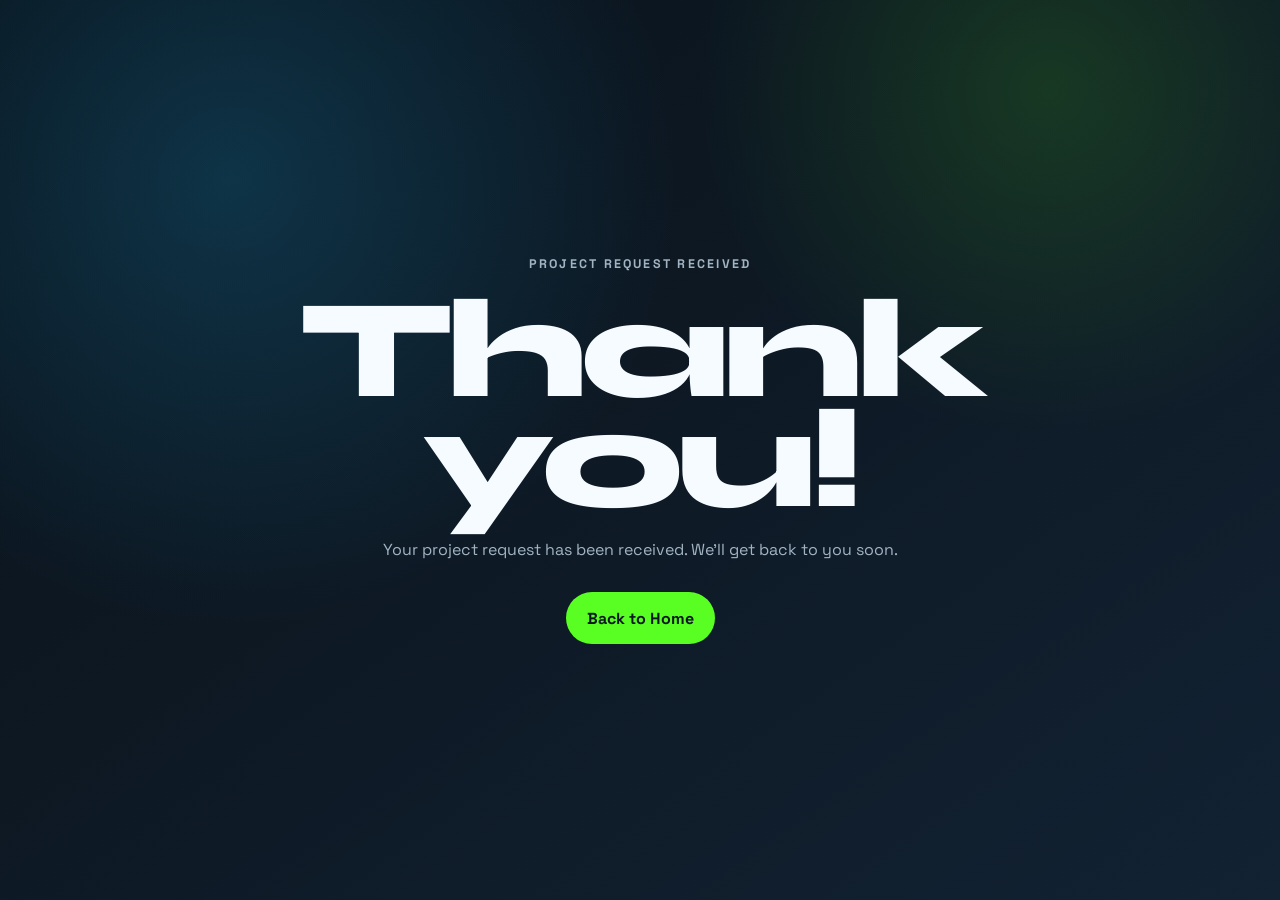
<file: thank-you.html>
<!doctype html>
<html lang="en">
  <head>
    <meta charset="UTF-8" />
    <meta name="viewport" content="width=device-width, initial-scale=1.0" />
    <meta
      name="description"
      content="Thank you for reaching out to UPART. Your project request has been received."
    />
    <title>Thank you!</title>
    <link rel="preconnect" href="https://fonts.googleapis.com" />
    <link rel="preconnect" href="https://fonts.gstatic.com" crossorigin />
    <link
      href="https://fonts.googleapis.com/css2?family=Space+Grotesk:wght@400;500;700&family=Syne:wght@700;800&display=swap"
      rel="stylesheet"
    />
    <link rel="stylesheet" href="styles.css" />
    <style>
      body {
        padding-top: 0;
      }

      .thank-you-page {
        min-height: 100vh;
        display: flex;
        align-items: center;
        justify-content: center;
        padding: 2rem 0;
      }

      .thank-you-panel {
        display: grid;
        gap: 1.5rem;
        text-align: center;
        justify-items: center;
      }

      .thank-you-panel h1 {
        max-width: none;
        margin-bottom: 0;
      }

      .thank-you-panel p {
        max-width: 40rem;
        margin: 0;
        color: var(--muted);
      }

      .thank-you-panel .button {
        margin-top: 0.5rem;
      }

      .thank-you-panel {
        animation: thank-you-fade 700ms ease-out both;
      }

      @keyframes thank-you-fade {
        from {
          opacity: 0;
          transform: translateY(24px);
        }

        to {
          opacity: 1;
          transform: translateY(0);
        }
      }

      @media (prefers-reduced-motion: reduce) {
        .thank-you-panel {
          animation: none;
        }
      }
    </style>
  </head>
  <body>
    <div class="grain" aria-hidden="true"></div>

    <main class="thank-you-page">
      <div class="section-shell">
        <div class="thank-you-panel">
          <p class="section-kicker">Project Request Received</p>
          <h1>Thank you!</h1>
          <p>
            Your project request has been received. We&rsquo;ll get back to you
            soon.
          </p>
          <a class="button button-primary" href="/">Back to Home</a>
        </div>
      </div>
    </main>
  </body>
</html>
</file>
<file: styles.css>
:root {
  --bg-color: #0d1823;
  --surface-color: #162636;
  --primary-color: #177ba5;
  --accent-color: var(--accent);
  --text-color: #f6fbff;
  --text-secondary: #a2b4c2;
  --accent: #59ff22;
  --bg: var(--bg-color);
  --bg-soft: var(--surface-color);
  --ink: var(--text-color);
  --muted: var(--text-secondary);
  --line: color-mix(in srgb, var(--primary-color) 30%, transparent);
  --shadow: 0 28px 90px rgba(8, 24, 39, 0.52);
}

* {
  box-sizing: border-box;
}

html {
  scroll-behavior: smooth;
}

body {
  margin: 0;
  padding-top: 76px;
  color: var(--ink);
  background:
    radial-gradient(circle at 18% 20%, color-mix(in srgb, var(--primary-color) 30%, transparent), transparent 28rem),
    radial-gradient(circle at 82% 10%, color-mix(in srgb, var(--accent-color) 14%, transparent), transparent 22rem),
    linear-gradient(145deg, #09131c 0%, var(--bg) 44%, #122233 100%);
  font-family: "Space Grotesk", sans-serif;
  min-height: 100vh;
}

body.lightbox-open {
  overflow: hidden;
}

a {
  color: inherit;
  text-decoration: none;
}

img {
  display: block;
  max-width: 100%;
}

.grain {
  position: fixed;
  inset: 0;
  z-index: -1;
  pointer-events: none;
  opacity: 0.18;
  background-image:
    linear-gradient(rgba(255, 255, 255, 0.04) 1px, transparent 1px),
    linear-gradient(90deg, rgba(255, 255, 255, 0.03) 1px, transparent 1px);
  background-size: 34px 34px;
  mask-image: linear-gradient(to bottom, black, transparent 82%);
}

.site-header {
  position: fixed;
  top: 0;
  right: 0;
  left: 0;
  z-index: 10;
  display: flex;
  align-items: center;
  justify-content: space-between;
  gap: 1rem;
  padding: 1.1rem clamp(1rem, 3vw, 3rem);
  border-bottom: 1px solid var(--line);
  background: rgba(13, 24, 35, 0.78);
  backdrop-filter: blur(18px);
  transition: transform 240ms ease;
  will-change: transform;
}

.site-header.nav-hidden {
  transform: translateY(calc(-100% - 1px));
}

.brand-mark {
  display: inline-flex;
  align-items: center;
  gap: 0.75rem;
  font-family: "Syne", sans-serif;
  font-size: 1.05rem;
  font-weight: 800;
  letter-spacing: 0.14em;
  line-height: 1;
  white-space: nowrap;
}

.brand-logo {
  width: clamp(2.75rem, 4vw, 3.5rem);
  height: clamp(2.75rem, 4vw, 3.5rem);
  object-fit: contain;
  flex: 0 0 auto;
}

.brand-name {
  display: inline-block;
  transform: translateY(0.04em);
}

.site-nav {
  display: flex;
  gap: clamp(0.8rem, 3vw, 2rem);
  color: var(--muted);
  font-size: 0.92rem;
}

.site-nav a {
  transition: color 180ms ease;
}

.site-nav a:hover {
  color: var(--ink);
}

.section-shell {
  width: min(1120px, calc(100% - 2.5rem));
  margin: 0 auto;
}

.hero {
  display: grid;
  grid-template-columns: minmax(0, 1.05fr) minmax(300px, 0.95fr);
  align-items: center;
  gap: clamp(2rem, 7vw, 6rem);
  min-height: calc(100vh - 76px);
  padding: clamp(2.75rem, 5.5vw, 4.5rem) 0 clamp(3rem, 6vw, 4.75rem);
}

.eyebrow,
.section-kicker {
  margin: 0 0 1rem;
  color: var(--accent-color);
  font-size: 0.78rem;
  font-weight: 700;
  letter-spacing: 0.18em;
  text-transform: uppercase;
}

h1,
h2,
h3,
p {
  margin-top: 0;
}

h1,
h2 {
  font-family: "Syne", sans-serif;
  letter-spacing: -0.055em;
}

h1 {
  max-width: 11ch;
  margin-bottom: 1.25rem;
  font-size: clamp(4.4rem, 11vw, 10rem);
  font-weight: 800;
  line-height: 0.78;
}

.hero h1 {
  max-width: 8ch;
  font-size: clamp(2.5rem, 5.8vw, 5.2rem);
  line-height: 0.92;
}

.hero h1[data-config="headline"] {
  position: relative;
}

.hero h1[data-config="headline"].typewriter-active,
.hero h1[data-config="headline"].typewriter-done {
  color: transparent;
}

.hero h1[data-config="headline"]::after {
  position: absolute;
  inset: 0;
  color: var(--ink);
  white-space: pre-wrap;
  pointer-events: none;
  content: attr(data-typed);
}

.hero h1[data-config="headline"].typewriter-active::after {
  border-right: 0.06em solid color-mix(in srgb, var(--ink) 60%, transparent);
  animation: typewriter-cursor 800ms step-end infinite;
}

h2 {
  font-size: clamp(2.5rem, 5.8vw, 5.2rem);
  font-weight: 700;
  line-height: 0.92;
}

h3 {
  font-size: 1.55rem;
  font-weight: 700;
  line-height: 1.08;
}

.hero-subtitle,
.section-heading p,
.about-copy,
.contact-panel p,
.process-card p,
.site-footer {
  color: var(--muted);
  font-weight: 400;
  line-height: 1.9;
}

.hero-subtitle {
  max-width: 42rem;
  font-size: clamp(1.12rem, 2vw, 1.4rem);
}

.hero-actions {
  display: flex;
  flex-wrap: wrap;
  gap: 0.9rem;
  margin-top: 2rem;
}

.button {
  display: inline-flex;
  align-items: center;
  justify-content: center;
  min-height: 3.25rem;
  padding: 0 1.25rem;
  border: 1px solid transparent;
  border-radius: 999px;
  font-weight: 800;
  transition:
    transform 180ms ease,
    border-color 180ms ease,
    background 180ms ease,
    color 180ms ease;
}

.button:hover {
  transform: translateY(-3px);
}

.button-primary {
  color: var(--bg-color);
  background: var(--accent-color);
}

.button-secondary {
  border-color: var(--line);
  color: var(--ink);
  background: rgba(255, 255, 255, 0.04);
}

.hero-art {
  position: relative;
  min-height: 32rem;
}

.art-card {
  position: absolute;
  border: 1px solid var(--line);
  border-radius: 2rem;
  background: linear-gradient(150deg, rgba(255, 255, 255, 0.14), rgba(255, 255, 255, 0.04));
  box-shadow: var(--shadow);
  backdrop-filter: blur(18px);
}

.art-card-main {
  inset: 0 5% 12% 0;
  display: grid;
  place-items: center;
  overflow: hidden;
}

.art-card-main::before {
  content: none;
}

.logo-halo {
  position: relative;
  isolation: isolate;
}

.logo-halo::before {
  position: absolute;
  inset: -12%;
  z-index: -1;
  content: "";
  background:
    radial-gradient(circle at 35% 38%, color-mix(in srgb, var(--primary-color) 38%, transparent), transparent 56%),
    radial-gradient(circle at 68% 62%, color-mix(in srgb, var(--accent-color) 26%, transparent), transparent 52%);
  filter: blur(34px);
  opacity: 0.48;
  animation: hero-glow 8s ease-in-out infinite alternate;
}

.hero-art-logo {
  position: relative;
  z-index: 1;
}

.hero-art-slideshow {
  position: relative;
  width: 320px;
  height: 320px;
  isolation: isolate;
}

.hero-art-slideshow::before,
.hero-art-slideshow::after {
  content: "";
  position: absolute;
  inset: 0;
  pointer-events: none;
}

.hero-art-slideshow::before {
  z-index: 0;
  background:
    radial-gradient(circle at center, color-mix(in srgb, var(--primary-color) 18%, transparent) 0%, transparent 62%),
    radial-gradient(circle at center, color-mix(in srgb, var(--accent-color) 14%, transparent) 0%, transparent 74%);
}

.hero-art-slideshow::after {
  z-index: 0;
  box-shadow: inset 0 0 34px rgba(7, 14, 22, 0.12);
}

.hero-art-slide {
  position: absolute;
  inset: 0;
  width: 100%;
  height: 100%;
  object-fit: contain;
  object-position: center;
  opacity: 0;
  transition: opacity 0.65s ease;
}

.hero-art-slide.is-active {
  opacity: 1;
}

.mascot-orb {
  position: relative;
  display: grid;
  place-items: center;
  width: clamp(10rem, 22vw, 17rem);
  aspect-ratio: 1;
  border-radius: 38% 62% 48% 52%;
  color: var(--bg-color);
  background: var(--accent-color);
  font-family: "Syne", sans-serif;
  font-size: clamp(5rem, 11vw, 10rem);
  font-weight: 800;
  transform: rotate(-8deg);
}

.art-card-main p {
  position: absolute;
  right: 2rem;
  bottom: 2rem;
  color: rgba(246, 251, 255, 0.5);
  font-family: "Syne", sans-serif;
  font-size: clamp(2.5rem, 6vw, 5rem);
  font-weight: 800;
  letter-spacing: -0.08em;
}

.art-card-small {
  right: 0;
  bottom: 0;
  width: min(16rem, 70%);
  padding: 1.25rem;
}

.art-card-small span {
  display: block;
  color: var(--accent-color);
  font-size: 0.8rem;
  font-weight: 700;
  letter-spacing: 0.14em;
  text-transform: uppercase;
}

.art-card-small strong {
  display: block;
  margin-top: 0.4rem;
  font-family: "Syne", sans-serif;
  font-size: 2rem;
  line-height: 0.95;
}

.spark {
  position: absolute;
  width: 0.9rem;
  aspect-ratio: 1;
  border-radius: 50%;
  background: var(--accent-color);
  box-shadow: 0 0 30px color-mix(in srgb, var(--accent-color) 70%, transparent);
}

.spark-one {
  top: 18%;
  left: 18%;
}

.spark-two {
  right: 20%;
  bottom: 28%;
}

.about,
.gallery,
.process,
.contact {
  padding: clamp(2.75rem, 5.5vw, 4.25rem) 0;
}

.about {
  padding-top: clamp(2.25rem, 4.5vw, 3.5rem);
}

.gallery,
.process {
  padding-top: clamp(3rem, 6vw, 4.5rem);
}

.contact {
  padding-top: clamp(3.25rem, 6.5vw, 4.75rem);
  padding-bottom: clamp(3rem, 6vw, 4.5rem);
}

.about-grid {
  display: grid;
  grid-template-columns: minmax(0, 0.95fr) minmax(280px, 0.75fr);
  gap: clamp(2.5rem, 7vw, 6.5rem);
  align-items: start;
}

.about-copy {
  padding-top: 0.6rem;
  font-size: 1.06rem;
}

.about-copy.reveal {
  transform: none;
  transition: opacity 800ms ease-out;
}

.about-image {
  display: block;
  width: 100%;
  height: auto;
  transition: transform 700ms ease;
}

.about-image:hover {
  transform: rotate(360deg);
}

.about-copy p,
.section-heading p,
.contact-panel p,
.process-card p,
.site-footer p {
  margin-bottom: 1.15rem;
}

.about-copy p:last-child,
.section-heading p:last-child,
.contact-panel p:last-child,
.process-card p:last-child,
.site-footer p:last-child {
  margin-bottom: 0;
}

.section-heading {
  max-width: 760px;
  margin-bottom: clamp(2.5rem, 5vw, 3.5rem);
}

.gallery-grid {
  display: grid;
  grid-template-columns: repeat(3, minmax(0, 1fr));
  gap: 1.25rem;
}

.scroll-banner {
  width: 100%;
  overflow: hidden;
  background: var(--bg-soft);
}

.scroll-banner-track {
  display: inline-block;
  padding: 1.15rem 3.5rem;
  color: var(--ink);
  white-space: nowrap;
  font-size: clamp(1rem, 1.8vw, 1.15rem);
  font-weight: 700;
  animation: scroll-banner-marquee 20.25s linear infinite;
  will-change: transform;
}

.gallery-item {
  position: relative;
  min-height: 24rem;
  overflow: hidden;
  border: 1px solid var(--line);
  border-radius: 1.5rem;
  background: var(--bg-soft);
  cursor: pointer;
  isolation: isolate;
}

.gallery-item:nth-child(2),
.gallery-item:nth-child(5) {
  transform: translateY(2rem);
}

.gallery-item img {
  display: block;
  width: 100%;
  height: 100%;
  object-fit: cover;
  background: linear-gradient(145deg, #162636, #0d1823);
  filter: saturate(0.78) contrast(1.1);
  transition:
    transform 500ms ease,
    filter 500ms ease;
}

.gallery-item::after {
  position: absolute;
  inset: 0;
  z-index: 1;
  content: "";
  background: linear-gradient(to top, rgba(0, 0, 0, 0.82), transparent 58%);
}

.gallery-item:hover {
  box-shadow: 0 34px 90px rgba(0, 0, 0, 0.42);
}

.gallery-item:hover img {
  filter: saturate(1.05) contrast(1.12);
  transform: scale(1.08);
}

.gallery-meta {
  position: absolute;
  right: 1.25rem;
  bottom: 1.25rem;
  left: 1.25rem;
  z-index: 2;
}

.gallery-meta p {
  margin-bottom: 0.35rem;
  color: var(--accent-color);
  font-size: 0.76rem;
  font-weight: 800;
  letter-spacing: 0.15em;
  text-transform: uppercase;
}

.gallery-meta h3 {
  margin: 0;
  font-family: "Syne", sans-serif;
  font-weight: 700;
  line-height: 1;
}

.process-grid {
  display: grid;
  grid-template-columns: repeat(4, minmax(0, 1fr));
  gap: 1.25rem;
}

.process-card {
  min-height: 19rem;
  padding: 1.35rem;
  border: 1px solid var(--line);
  border-radius: 1.35rem;
  background: rgba(255, 255, 255, 0.045);
}

.process-card span {
  display: inline-grid;
  place-items: center;
  width: 3rem;
  aspect-ratio: 1;
  margin-bottom: 3rem;
  border-radius: 50%;
  color: var(--bg-color);
  background: var(--accent-color);
  font-weight: 800;
}

.contact-panel {
  display: grid;
  grid-template-columns: minmax(0, 0.85fr) minmax(320px, 0.65fr);
  gap: clamp(2rem, 6vw, 5rem);
  padding: clamp(2rem, 5vw, 4.5rem);
  border: 1px solid var(--line);
  border-radius: 2rem;
  background:
    linear-gradient(145deg, rgba(255, 255, 255, 0.12), rgba(255, 255, 255, 0.035)),
    radial-gradient(circle at 12% 10%, color-mix(in srgb, var(--primary-color) 28%, transparent), transparent 24rem);
  box-shadow: var(--shadow);
}

.email-link {
  display: inline-block;
  margin-top: 1rem;
  color: var(--accent-color);
  font-weight: 800;
}

.lead-form {
  display: grid;
  gap: 1rem;
}

.lead-form label {
  display: grid;
  gap: 0.45rem;
  color: var(--muted);
  font-size: 0.9rem;
  font-weight: 700;
}

.lead-form input,
.lead-form textarea {
  width: 100%;
  border: 1px solid var(--line);
  border-radius: 1rem;
  padding: 0.95rem 1rem;
  color: var(--ink);
  background: rgba(9, 19, 28, 0.42);
  font: inherit;
  outline: none;
  transition:
    border-color 180ms ease,
    box-shadow 180ms ease;
}

.lead-form input:focus,
.lead-form textarea:focus {
  border-color: var(--primary-color);
  box-shadow: 0 0 0 4px color-mix(in srgb, var(--primary-color) 18%, transparent);
}

.hidden-field {
  display: none;
}

.site-footer {
  display: flex;
  justify-content: space-between;
  gap: 1rem;
  padding: 2rem clamp(1rem, 3vw, 3rem);
  border-top: 1px solid var(--line);
}

.site-footer p {
  margin: 0;
}

.site-footer a {
  color: var(--accent-color);
  font-weight: 800;
}

.lightbox {
  width: min(980px, calc(100% - 2rem));
  padding: 0;
  border: 1px solid var(--line);
  border-radius: 1.5rem;
  color: var(--ink);
  background: #101d2a;
  box-shadow: var(--shadow);
}

.lightbox::backdrop {
  background: rgba(0, 0, 0, 0.78);
  backdrop-filter: blur(10px);
}

.lightbox[open] {
  display: grid;
}

.lightbox img {
  width: 100%;
  max-height: 70vh;
  object-fit: cover;
}

.lightbox div {
  padding: 1.25rem;
}

.lightbox p {
  margin-bottom: 0.35rem;
  color: var(--accent-color);
  font-weight: 800;
  letter-spacing: 0.12em;
  text-transform: uppercase;
}

.lightbox h3 {
  margin: 0;
  font-family: "Syne", sans-serif;
  font-size: clamp(2rem, 5vw, 4rem);
}

.lightbox-close {
  position: absolute;
  top: 1rem;
  right: 1rem;
  z-index: 2;
  border: 1px solid rgba(255, 255, 255, 0.28);
  border-radius: 999px;
  padding: 0.7rem 0.95rem;
  color: var(--ink);
  background: rgba(0, 0, 0, 0.54);
  font: inherit;
  font-weight: 800;
  cursor: pointer;
}

.reveal {
  opacity: 0;
  transform: translateY(24px);
  transition:
    opacity 700ms ease,
    transform 700ms ease;
}

.reveal.is-visible {
  opacity: 1;
  transform: translateY(0);
}

@keyframes hero-glow {
  from {
    transform: scale(1);
    opacity: 0.42;
  }

  to {
    transform: scale(1.05);
    opacity: 0.58;
  }
}

@keyframes typewriter-cursor {
  50% {
    border-color: transparent;
  }
}

@keyframes scroll-banner-marquee {
  from {
    transform: translateX(100vw);
  }

  to {
    transform: translateX(-100%);
  }
}

@media (max-width: 900px) {
  .hero,
  .about-grid,
  .contact-panel {
    grid-template-columns: 1fr;
  }

  .hero {
    min-height: auto;
    padding-top: clamp(2.25rem, 5vw, 3rem);
    padding-bottom: clamp(2.5rem, 5.5vw, 3.25rem);
  }

  .hero-art {
    min-height: 28rem;
  }

  .gallery-grid,
  .process-grid {
    grid-template-columns: repeat(2, minmax(0, 1fr));
  }

  .gallery-item:nth-child(2),
  .gallery-item:nth-child(5) {
    transform: none;
  }
}

@media (max-width: 640px) {
  .site-header,
  .site-footer {
    align-items: flex-start;
    flex-direction: column;
  }

  .site-nav {
    width: 100%;
    justify-content: space-between;
  }

  .brand-mark {
    gap: 0.6rem;
    font-size: 0.98rem;
    letter-spacing: 0.12em;
  }

  .brand-logo {
    width: 2.5rem;
    height: 2.5rem;
  }

  .hero h1 {
    font-size: clamp(2.5rem, 5.8vw, 5.2rem);
    line-height: 0.92;
  }

  .gallery-grid,
  .process-grid {
    grid-template-columns: 1fr;
  }

  .gallery-item {
    min-height: 20rem;
  }

  .process-card {
    min-height: auto;
  }

  .process-card span {
    margin-bottom: 1.5rem;
  }
}

@media (prefers-reduced-motion: reduce) {
  *,
  *::before,
  *::after {
    scroll-behavior: auto !important;
    animation-duration: 0.01ms !important;
    animation-iteration-count: 1 !important;
    transition-duration: 0.01ms !important;
  }
}
</file>
